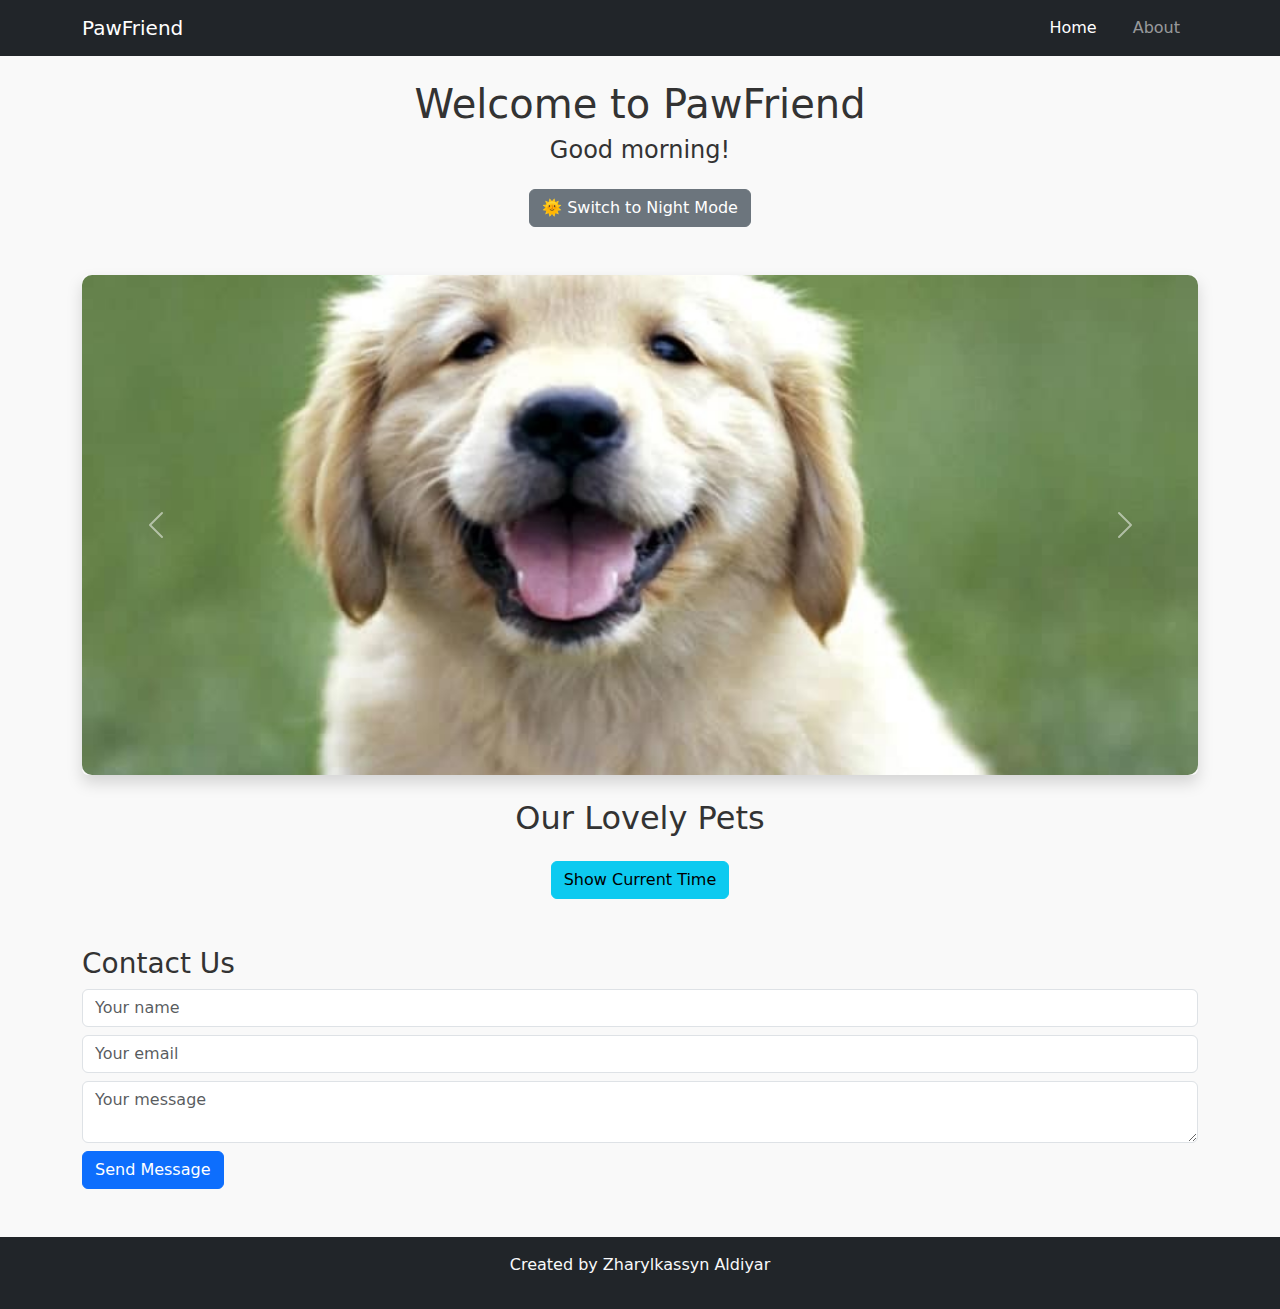
<file: index.html>
<!DOCTYPE html>
<html lang="en">
<head>
  <meta charset="UTF-8">
  <meta name="viewport" content="width=device-width, initial-scale=1.0">
  <title>PawFriend - Pet Adoption Center</title>
  <link rel="stylesheet" href="style.css">
  <link href="https://cdn.jsdelivr.net/npm/bootstrap@5.3.3/dist/css/bootstrap.min.css" rel="stylesheet">
</head>

<body class="day-mode">
  <nav class="navbar navbar-expand-lg navbar-dark bg-dark">
    <div class="container">
      <a class="navbar-brand" href="#">PawFriend</a>
      <div class="navbar-nav">
        <a class="nav-link active" href="#">Home</a>
        <a class="nav-link" href="about.html">About</a>
      </div>
    </div>
  </nav>

  <header class="text-center py-4">
    <h1>Welcome to PawFriend</h1>
    <h4 id="greeting"></h4>
    <button id="modeBtn" class="btn btn-secondary mt-3">🌞 Switch to Night Mode</button>
  </header>

  <div id="petCarousel" class="carousel slide container my-4" data-bs-ride="carousel">
    <div class="carousel-inner rounded shadow">
      <div class="carousel-item active">
        <img src="images/dog1.jpg" class="d-block w-100" alt="Dog">
      </div>
      <div class="carousel-item">
        <img src="images/cat1.jpg" class="d-block w-100" alt="Cat">
      </div>
      <div class="carousel-item">
        <img src="images/parrot1.jpg" class="d-block w-100" alt="Parrot">
      </div>
    </div>
    <button class="carousel-control-prev" type="button" data-bs-target="#petCarousel" data-bs-slide="prev">
      <span class="carousel-control-prev-icon"></span>
    </button>
    <button class="carousel-control-next" type="button" data-bs-target="#petCarousel" data-bs-slide="next">
      <span class="carousel-control-next-icon"></span>
    </button>
  </div>

  <section class="container my-4" id="petSection">
    <h2 class="text-center mb-3">Our Lovely Pets</h2>
    <div id="petList" class="row g-3"></div>
  </section>

  <div class="text-center my-4">
    <button id="showTimeBtn" class="btn btn-info">Show Current Time</button>
    <p id="timeDisplay" class="mt-2 fw-bold"></p>
  </div>

  <section class="container my-5">
    <h3>Contact Us</h3>
    <form id="contactForm">
      <input type="text" class="form-control mb-2" placeholder="Your name" required>
      <input type="email" class="form-control mb-2" placeholder="Your email" required>
      <textarea class="form-control mb-2" placeholder="Your message" required></textarea>
      <button type="submit" class="btn btn-primary">Send Message</button>
    </form>
    <p id="formMsg" class="mt-3 text-success"></p>
  </section>

  <footer class="text-center bg-dark text-light py-3">
    <p>Created by Zharylkassyn Aldiyar</p>
  </footer>

  <script src="https://cdn.jsdelivr.net/npm/bootstrap@5.3.3/dist/js/bootstrap.bundle.min.js"></script>
  <script src="script.js"></script>
</body>
</html>
</file>
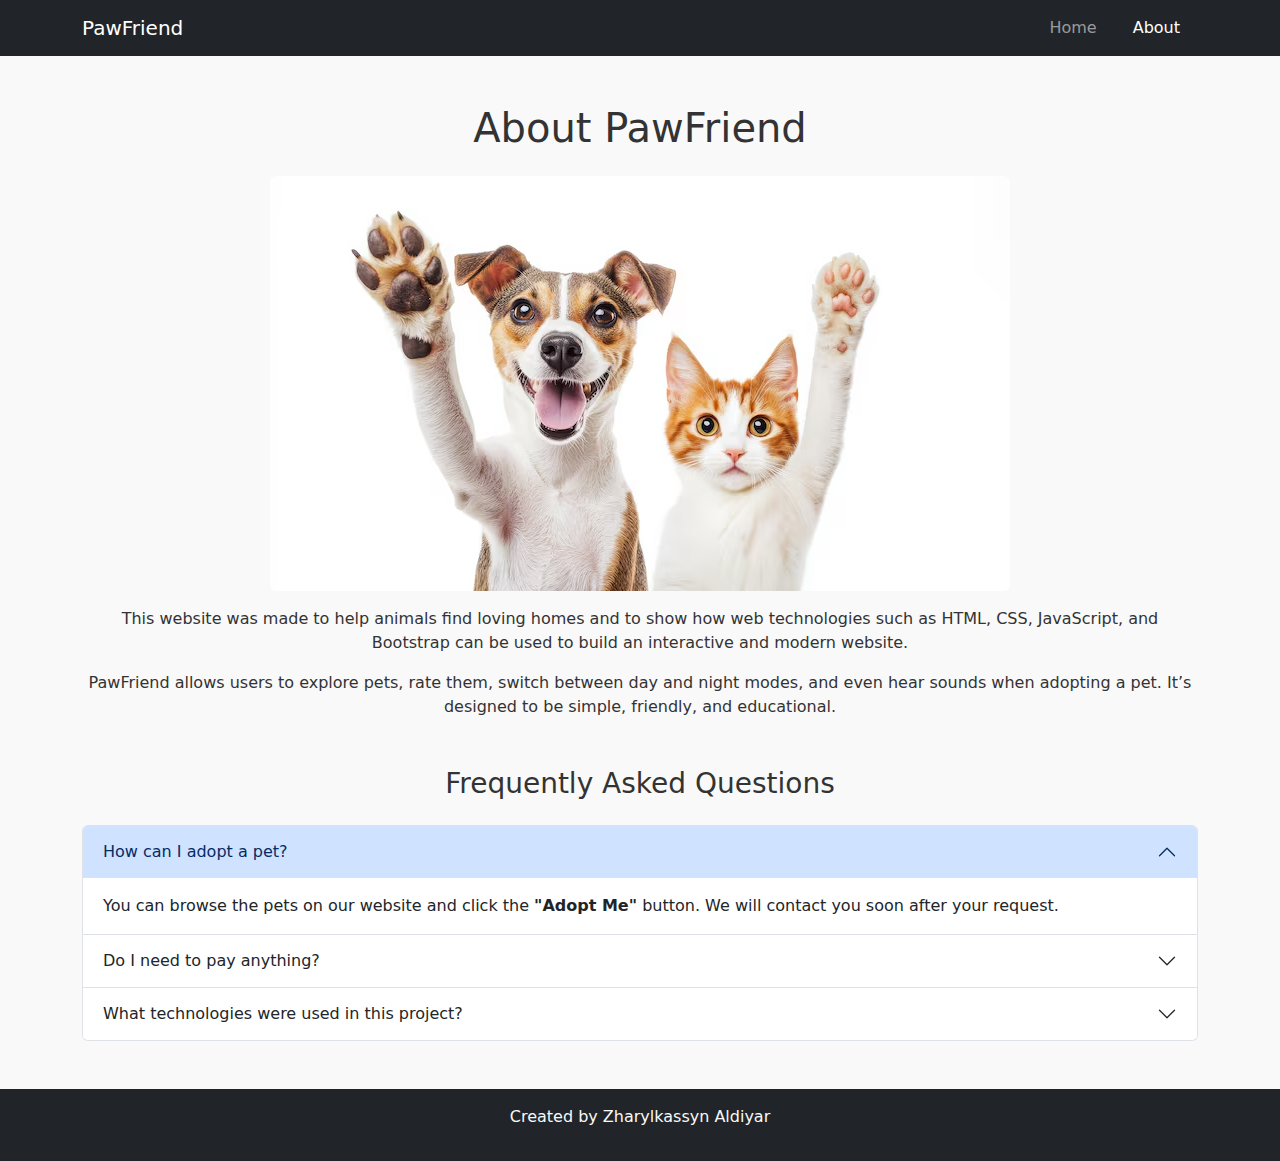
<file: about.html>
<!DOCTYPE html>
<html lang="en">
<head>
  <meta charset="UTF-8">
  <meta name="viewport" content="width=device-width, initial-scale=1.0">
  <title>About PawFriend</title>
  <link rel="stylesheet" href="style.css">
  <link href="https://cdn.jsdelivr.net/npm/bootstrap@5.3.3/dist/css/bootstrap.min.css" rel="stylesheet">
</head>

<body class="day-mode">
    <nav class="navbar navbar-expand-lg navbar-dark bg-dark">
        <div class="container">
            <a class="navbar-brand" href="index.html">PawFriend</a>
            <div class="navbar-nav">
                <a class="nav-link" href="index.html">Home</a>
                <a class="nav-link active" href="#">About</a>
            </div>
        </div>
  </nav>
  
  <section class="container my-5 text-center">
    <h1>About PawFriend</h1>
    <img src="images/about.jpg" class="img-fluid rounded my-3" alt="About PawFriend">
    
    <p>
        This website was made to help animals find loving homes and to show how web technologies such as
        HTML, CSS, JavaScript, and Bootstrap can be used to build an interactive and modern website.
    </p>
    
    <p>
      PawFriend allows users to explore pets, rate them, switch between day and night modes,
      and even hear sounds when adopting a pet. It’s designed to be simple, friendly, and educational.
    </p>
    </section>
    
    <section class="container my-5">
        <h3 class="text-center mb-4">Frequently Asked Questions</h3>
        
        <div class="accordion" id="faqAccordion">
            <div class="accordion-item">
                <h2 class="accordion-header" id="headingOne">
                    <button class="accordion-button" type="button" data-bs-toggle="collapse" data-bs-target="#collapseOne" aria-expanded="true">
                        How can I adopt a pet?
                    </button>
                </h2>
                <div id="collapseOne" class="accordion-collapse collapse show" data-bs-parent="#faqAccordion">
                    <div class="accordion-body">
                        You can browse the pets on our website and click the <strong>"Adopt Me"</strong> button. 
                        We will contact you soon after your request.
                    </div>
                </div>
            </div>
            
            <div class="accordion-item">
                <h2 class="accordion-header" id="headingTwo">
                    <button class="accordion-button collapsed" type="button" data-bs-toggle="collapse" data-bs-target="#collapseTwo">
                        Do I need to pay anything?
                    </button>
                </h2>
            
                <div id="collapseTwo" class="accordion-collapse collapse" data-bs-parent="#faqAccordion">
                    <div class="accordion-body">
                        No, adoption is free. You only need to give your new pet love and care.
                    </div>
                </div>
            </div>
            
            <div class="accordion-item">
                <h2 class="accordion-header" id="headingThree">
                    <button class="accordion-button collapsed" type="button" data-bs-toggle="collapse" data-bs-target="#collapseThree">
                        What technologies were used in this project?
                    </button>
                </h2>
            
                <div id="collapseThree" class="accordion-collapse collapse" data-bs-parent="#faqAccordion">
                    <div class="accordion-body">
                        This website uses HTML, CSS, JavaScript, and Bootstrap. JavaScript is responsible for 
                        interactivity such as the theme switcher, rating system, and sound effects.
                    </div>
                </div>
            </div>
        </div>
    </section>

<footer class="text-center bg-dark text-light py-3">
    <p>Created by Zharylkassyn Aldiyar</p>
</footer>

<script src="https://cdn.jsdelivr.net/npm/bootstrap@5.3.3/dist/js/bootstrap.bundle.min.js"></script>
</body>
</html>
</file>
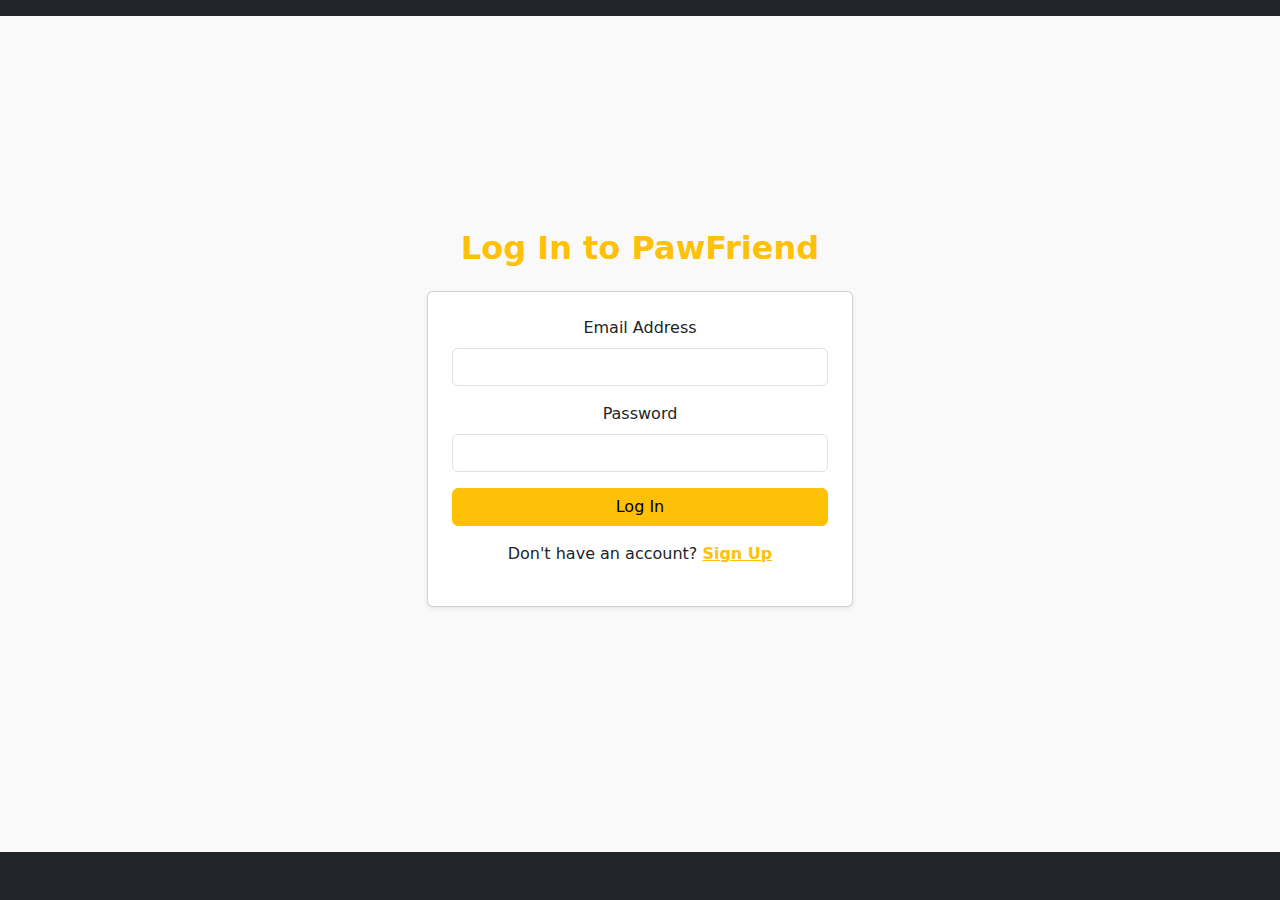
<file: login.html>
<!DOCTYPE html>
<html lang="en">
<head>
  <meta charset="UTF-8" />
  <meta name="viewport" content="width=device-width, initial-scale=1.0" />
  <title>Log In - PawFriend</title>
  <link rel="stylesheet" href="style.css" />
  <link href="https://cdn.jsdelivr.net/npm/bootstrap@5.3.3/dist/css/bootstrap.min.css" rel="stylesheet" />
  <script src="https://code.jquery.com/jquery-3.7.1.min.js"></script>
</head>

<body class="day-mode d-flex flex-column min-vh-100">
  
  <nav class="navbar navbar-expand-lg navbar-dark bg-dark fixed-top">
    </nav>

  <main class="flex-grow-1 d-flex align-items-center justify-content-center pt-offset">
    <div class="container" style="max-width: 450px;">
      <h2 class="fw-bold text-center text-warning mb-4">Log In to PawFriend</h2>
      <div class="card p-4 shadow-sm">
        <form id="loginForm" class="needs-validation" novalidate>
          
          <div class="mb-3">
            <label for="loginEmail" class="form-label">Email Address</label>
            <input type="email" class="form-control" id="loginEmail" required>
            <div class="invalid-feedback">Please enter your registered email.</div>
          </div>
          
          <div class="mb-3">
            <label for="loginPassword" class="form-label">Password</label>
            <input type="password" class="form-control" id="loginPassword" required>
            <div class="invalid-feedback">Please enter your password.</div>
          </div>
          
          <button class="btn btn-warning w-100" type="submit">Log In</button>
        </form>
        <p class="mt-3 text-center">Don't have an account? <a href="signup.html" class="text-warning fw-bold">Sign Up</a></p>
      </div>
      <p id="loginMsg" class="mt-3 text-center fw-bold"></p>
    </div>
  </main>
  
  <footer class="footer bg-dark text-light py-4 mt-auto">
    </footer>
  
  <script src="https://cdn.jsdelivr.net/npm/bootstrap@5.3.3/dist/js/bootstrap.bundle.min.js"></script>
  <script src="script.js"></script>
</body>
</html>
</file>
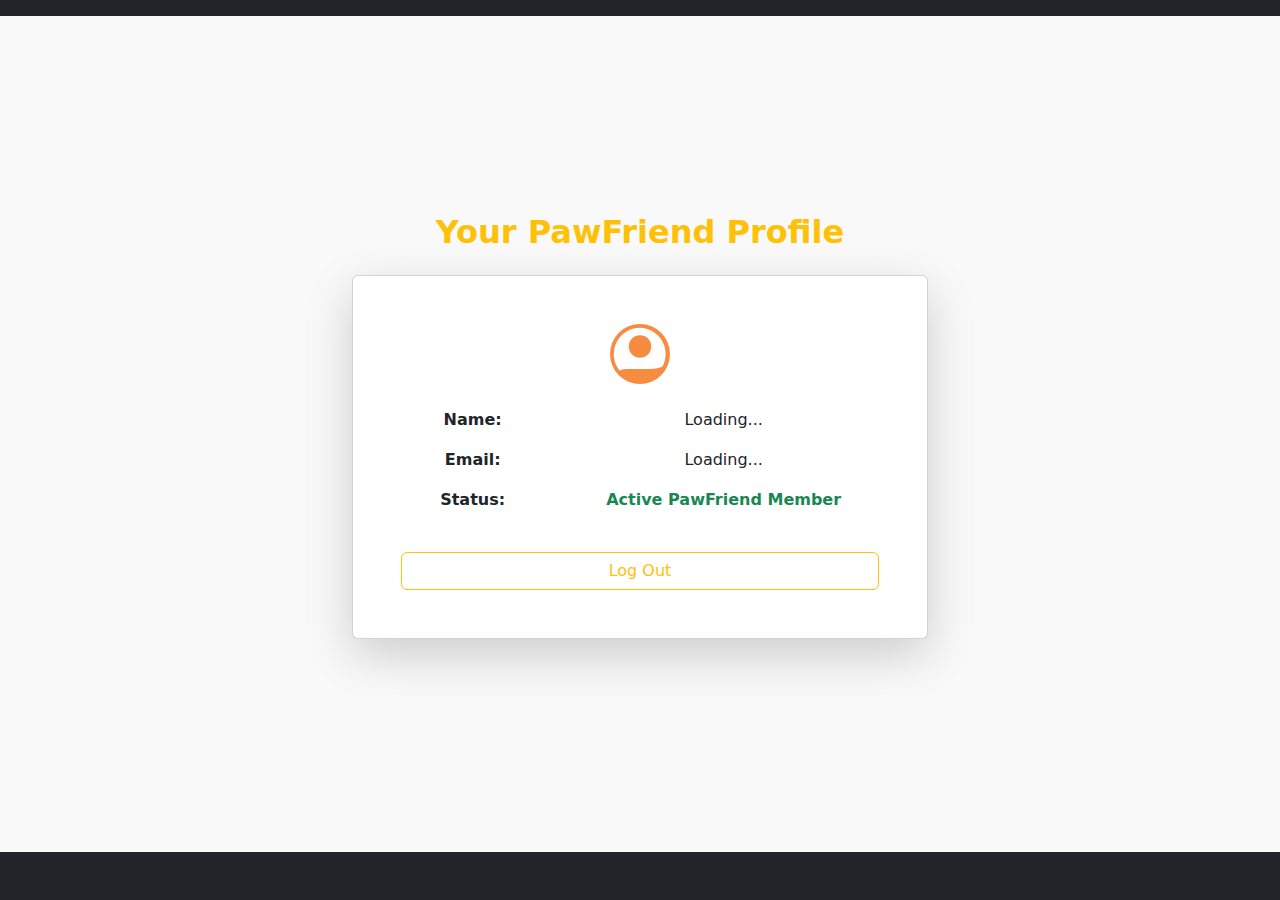
<file: profile.html>
<!DOCTYPE html>
<html lang="en">
<head>
  <meta charset="UTF-8" />
  <meta name="viewport" content="width=device-width, initial-scale=1.0" />
  <title>User Profile - PawFriend</title>
  <link rel="stylesheet" href="style.css" />
  <link href="https://cdn.jsdelivr.net/npm/bootstrap@5.3.3/dist/css/bootstrap.min.css" rel="stylesheet" />
  <script src="https://code.jquery.com/jquery-3.7.1.min.js"></script>
</head>

<body class="day-mode d-flex flex-column min-vh-100">
  
  <nav class="navbar navbar-expand-lg navbar-dark bg-dark fixed-top">
    </nav>

  <main class="flex-grow-1 d-flex align-items-center justify-content-center pt-offset">
    <div class="container" style="max-width: 600px;">
      <h2 class="fw-bold text-center text-warning mb-4">Your PawFriend Profile</h2>
      <div class="card p-5 shadow-lg">
        <div class="text-center mb-4">
            <svg xmlns="http://www.w3.org/2000/svg" width="60" height="60" fill="#f78c40" class="bi bi-person-circle" viewBox="0 0 16 16">
                <path d="M11 6a3 3 0 1 1-6 0 3 3 0 0 1 6 0"/>
                <path fill-rule="evenodd" d="M0 8a8 8 0 1 1 16 0A8 8 0 0 1 0 8m8-7a7 7 0 0 0-5.468 11.37C3.542 11.884 4.84 12 6.5 12h3c1.66 0 2.958-.116 4.468-.63A7 7 0 0 0 8 1"/>
            </svg>
        </div>
        
        <div class="row mb-3">
            <div class="col-sm-4 fw-bold">Name:</div>
            <div class="col-sm-8" id="profileName">Loading...</div>
        </div>
        
        <div class="row mb-3">
            <div class="col-sm-4 fw-bold">Email:</div>
            <div class="col-sm-8" id="profileEmail">Loading...</div>
        </div>
        
        <div class="row mb-4">
            <div class="col-sm-4 fw-bold">Status:</div>
            <div class="col-sm-8 text-success fw-bold">Active PawFriend Member</div>
        </div>
        
        <button id="logOutBtn" class="btn btn-outline-warning w-100 mt-3">Log Out</button>
      </div>
    </div>
  </main>
  
  <footer class="footer bg-dark text-light py-4 mt-auto">
    </footer>
  
  <script src="https://cdn.jsdelivr.net/npm/bootstrap@5.3.3/dist/js/bootstrap.bundle.min.js"></script>
  <script src="script.js"></script>
</body>
</html>
</file>
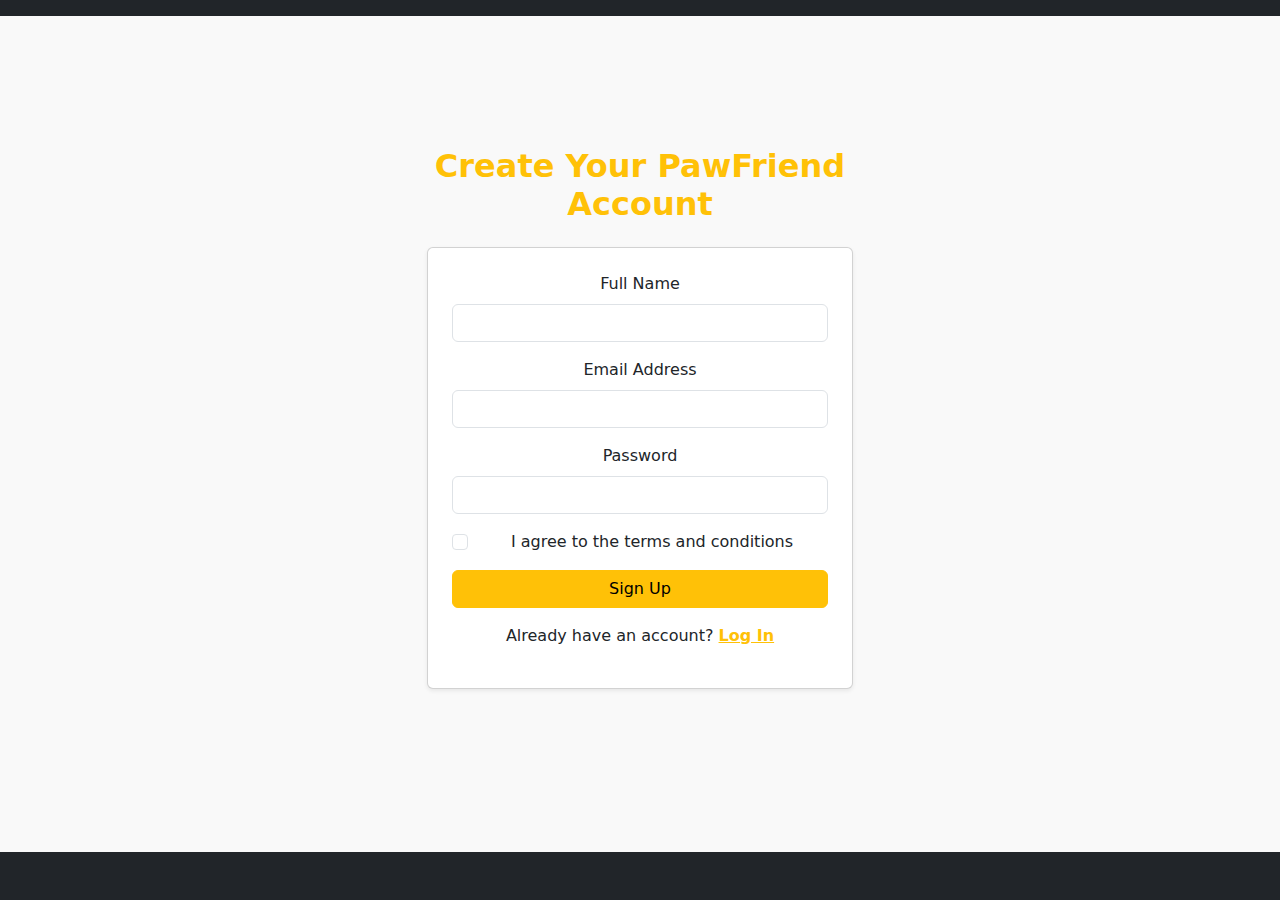
<file: signup.html>
<!DOCTYPE html>
<html lang="en">
<head>
  <meta charset="UTF-8" />
  <meta name="viewport" content="width=device-width, initial-scale=1.0" />
  <title>Sign Up - PawFriend</title>
  <link rel="stylesheet" href="style.css" />
  <link href="https://cdn.jsdelivr.net/npm/bootstrap@5.3.3/dist/css/bootstrap.min.css" rel="stylesheet" />
  <script src="https://code.jquery.com/jquery-3.7.1.min.js"></script>
</head>

<body class="day-mode d-flex flex-column min-vh-100">
  
  <nav class="navbar navbar-expand-lg navbar-dark bg-dark fixed-top">
    </nav>

  <main class="flex-grow-1 d-flex align-items-center justify-content-center pt-offset">
    <div class="container" style="max-width: 450px;">
      <h2 class="fw-bold text-center text-warning mb-4">Create Your PawFriend Account</h2>
      <div class="card p-4 shadow-sm">
        <form id="signupForm" class="needs-validation" novalidate>
          
          <div class="mb-3">
            <label for="regName" class="form-label">Full Name</label>
            <input type="text" class="form-control" id="regName" required>
            <div class="invalid-feedback">Please enter your full name.</div>
          </div>
          
          <div class="mb-3">
            <label for="regEmail" class="form-label">Email Address</label>
            <input type="email" class="form-control" id="regEmail" required>
            <div class="invalid-feedback" id="emailError">Please enter a valid email address.</div>
          </div>
          
          <div class="mb-3">
            <label for="regPassword" class="form-label">Password</label>
            <input type="password" class="form-control" id="regPassword" required>
            <div class="invalid-feedback" id="passwordError">
                Password must be at least 8 characters long, contain a capital letter, a number, and a symbol.
            </div>
          </div>
          
          <div class="mb-3 form-check">
            <input type="checkbox" class="form-check-input" id="terms" required>
            <label class="form-check-label" for="terms">I agree to the terms and conditions</label>
            <div class="invalid-feedback">You must agree before submitting.</div>
          </div>
          
          <button class="btn btn-warning w-100" type="submit">Sign Up</button>
        </form>
        <p class="mt-3 text-center">Already have an account? <a href="login.html" class="text-warning fw-bold">Log In</a></p>
      </div>
      <p id="signupMsg" class="mt-3 text-center fw-bold"></p>
    </div>
  </main>
  
  <footer class="footer bg-dark text-light py-4 mt-auto">
    </footer>
  
  <script src="https://cdn.jsdelivr.net/npm/bootstrap@5.3.3/dist/js/bootstrap.bundle.min.js"></script>
  <script src="script.js"></script>
</body>
</html>
</file>
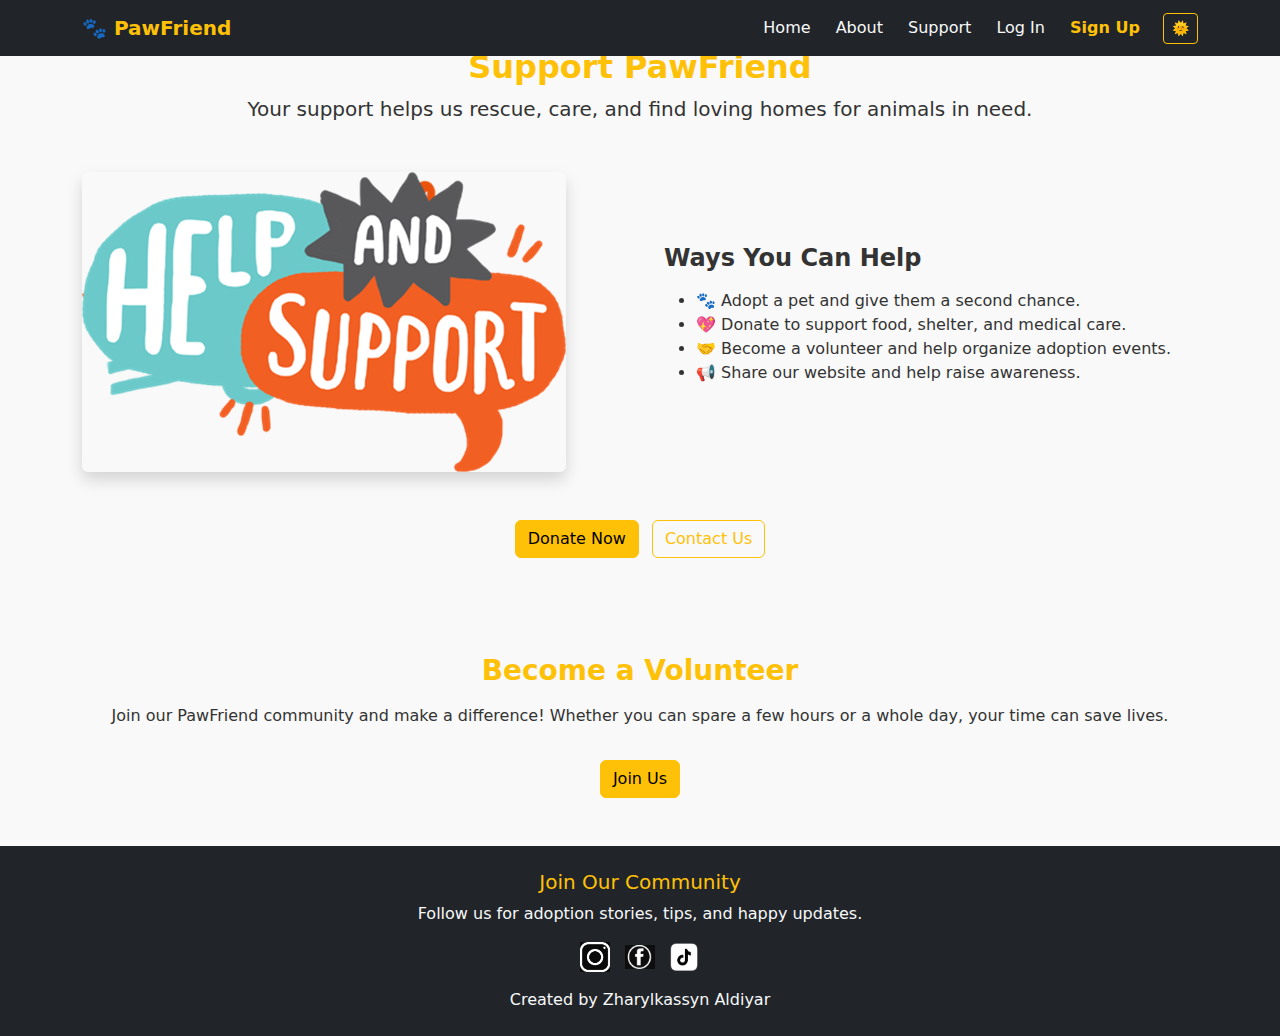
<file: support.html>
<!DOCTYPE html>
<html lang="en">
<head>
    <meta charset="UTF-8">
    <meta name="viewport" content="width=device-width, initial-scale=1.0">
    <title>Support - PawFriend</title>
    <link rel="stylesheet" href="style.css">
    <link href="https://cdn.jsdelivr.net/npm/bootstrap@5.3.3/dist/css/bootstrap.min.css" rel="stylesheet">
    <script src="https://code.jquery.com/jquery-3.7.1.min.js"></script>
</head>

<body>
  <nav class="navbar navbar-expand-lg navbar-dark bg-dark fixed-top">
    <div class="container">
      <a class="navbar-brand fw-bold text-warning" href="index.html">🐾 PawFriend</a>
      <div class="ms-auto">
        <a href="index.html" class="nav-link d-inline text-light">Home</a>
        <a href="about.html" class="nav-link d-inline text-light">About</a>
        
        <a href="support.html" class="nav-link d-inline text-light">Support</a>
        <a href="login.html" class="nav-link d-inline text-light">Log In</a>
        <a href="signup.html" class="nav-link d-inline text-warning fw-bold">Sign Up</a>
        
        <button id="modeBtn" class="btn btn-outline-warning btn-sm ms-2">🌞</button>
     </div>
    </div>
  </nav>

  <section class="py-5">
    <div class="container">
      <div class="text-center mb-5">
        <h2 class="fw-bold text-warning">Support PawFriend</h2>
        <p class="lead">Your support helps us rescue, care, and find loving homes for animals in need.</p>
      </div>

      <div class="row g-5 align-items-center">
        <div class="col-md-6">
          <img src="images/support1.jpg" class="img-fluid rounded shadow" alt="Support">
        </div>
        <div class="col-md-6">
          <h4 class="fw-bold">Ways You Can Help</h4>
          <ul class="mt-3">
            <li>🐾 Adopt a pet and give them a second chance.</li>
            <li>💖 Donate to support food, shelter, and medical care.</li>
            <li>🤝 Become a volunteer and help organize adoption events.</li>
            <li>📢 Share our website and help raise awareness.</li>
          </ul>
        </div>
      </div>

      <div class="text-center mt-5">
        <a href="#" class="btn btn-warning me-2" 
        data-bs-toggle="modal" 
        data-bs-target="#donationModal">Donate Now</a>
        <a href="index.html#contact" class="btn btn-outline-warning">Contact Us</a>
      </div>
    </div>
  </section>

  <section class="py-5">
    <div class="container text-center">
      <h3 class="fw-bold text-warning mb-3">Become a Volunteer</h3>
      <p>Join our PawFriend community and make a difference!  
         Whether you can spare a few hours or a whole day, your time can save lives.</p>
      <a href="https://www.instagram.com/volunteers_of_pawfriend?igsh=bTJ6amhjczU5aGlk" class="btn btn-warning mt-3">Join Us</a>
    </div>
  </section>

  <div class="modal fade" id="donationModal" tabindex="-1" aria-labelledby="donationModalLabel" aria-hidden="true">
  <div class="modal-dialog modal-dialog-centered">
    <div class="modal-content">
      <div class="modal-header">
        <h5 class="modal-title fw-bold text-warning" id="donationModalLabel">Support Our Cause</h5>
        <button type="button" class="btn-close" data-bs-dismiss="modal" aria-label="Close"></button>
      </div>
      <div class="modal-body">
        <p class="text-muted">Choose your donation amount. Every dollar helps rescue a pet!</p>
        
        <form id="donationForm" class="needs-validation" novalidate>
          
          <div class="mb-3">
            <label for="donationAmount" class="form-label">Select Amount</label>
            <select class="form-select" id="donationAmount" required>
              <option value="">Select...</option>
              <option value="25">25$ - Food for a week</option>
              <option value="50">50$ - Vaccinations</option>
              <option value="100">100$ - Emergency Vet Fund</option>
              <option value="custom">Other amount</option>
            </select>
            <div class="invalid-feedback">Please select a donation amount.</div>
          </div>

          <div class="mb-3" id="customAmountField" style="display:none;">
            <label for="customAmount" class="form-label">Enter Custom Amount ($)</label>
            <input type="number" class="form-control" id="customAmount" min="1" placeholder="Min 1$">
            <div class="invalid-feedback">Please enter a valid amount.</div>
          </div>
          
          <div class="mb-3">
            <label for="donationEmail" class="form-label">Your Email</label>
            <input type="email" class="form-control" id="donationEmail" placeholder="email@example.com" required>
            <div class="invalid-feedback">Please enter a valid email address.</div>
          </div>

          <button class="btn btn-warning w-100" type="submit">Complete Donation</button>
        </form>
        <p id="donationFormMsg" class="mt-3 text-center"></p>
      </div>
    </div>
  </div>
</div>

  <footer class="footer bg-dark text-light py-4">
    <div class="container text-center">
      <h5 class="text-warning">Join Our Community</h5>
      <p>Follow us for adoption stories, tips, and happy updates.</p>
      <div class="social-icons my-3">
        <a href="https://www.instagram.com/aldi_mandi?igsh=MTNndjhwNHQzbDN1dQ=="><img src="images/instagram.png" width="30"></a>
        <a href="https://www.facebook.com/share/1G3WvQiCTX/"><img src="images/facebook.png" width="30"></a>
        <a href="https://www.tiktok.com/@aldi_mandi?_r=1&_t=ZM-91HJtA16TJU"><img src="images/tiktok.png" width="30"></a>
      </div>
      <p class="mb-0"> Created by Zharylkassyn Aldiyar</p>
    </div>
  </footer>

  <script src="script.js"></script>
  <script src="https://cdn.jsdelivr.net/npm/bootstrap@5.3.3/dist/js/bootstrap.bundle.min.js"></script>
</body>
</html>
</file>
<file: style.css>
body {
  font-family: 'Poppins', sans-serif;
  transition: background 0.3s, color 0.3s;
  padding-top: 0;
}

.navbar .nav-link {
  margin: 0 10px;
  font-weight: 500;
}

.navbar .nav-link:hover {
  color: #ffc107 !important;
}

.day-mode #whyAdopt {
  background-color: #f4f6f8;
  color: #212529;
}

.day-mode #whyAdopt .card {
  background-color: #ffffff;
  color: #040505;
  border: 1px solid rgba(0, 0, 0, 0.1);
}

.night-mode #whyAdopt {
    background-color: #2b2d42;
    color: #e0e6ed;
}

.night-mode #whyAdopt .card {
  background-color: #e5ecfa;
  color: #090a0a;
  border: 1px solid rgba(255, 255, 255, 0.15);
  transition: all 0.3s ease;
}

.night-mode #whyAdopt .card:hover {
  background-color: #f5f7fc;
  box-shadow: 0 6px 15px rgba(255, 255, 255, 0.1);
}

.hero {
  background: linear-gradient(rgba(43,45,66,0.8), rgba(43,45,66,0.8)), url('images/banner1.jpg') center/cover no-repeat;
  padding: 120px 0;
}

#petCarousel img {
    width: 100%;
    height: 500px;
    object-fit: cover;
    border-radius: 10px
}

.contact {
  background: #2b2d42;
}

.day-mode #visionTeam .card {
    background-color: #ffffff;
    color: #212529;
    border: 1px solid rgba(0, 0, 0, 0.125);
}

.night-mode #visionTeam .card {
    background-color: #e6e9fd;
    color: #212529;
    border: 1px solid rgba(255, 255, 255, 0.15);
}

.card {
  border: none;
  border-radius: 10px;
  box-shadow: 0 4px 15px rgba(0,0,0,0.1);
  padding: 20px;
  text-align: center;
  transition: transform 0.2s;
}

.card:hover {
  transform: scale(1.03);
}

.footer img {
  margin: 0 5px;
  filter: invert(1);
  transition: transform 0.2s;
}
.footer img:hover {
  transform: scale(1.1);
}

.btn-warning {
  background-color: #f78c40;
  border: none;
}
.btn-warning:hover {
  background-color: #e67a29;
}

.text-warning {
  color: #f78c40 !important;
}

.day-mode {
  background-color: #f9f9f9;
  color: #333;
}

.night-mode {
  background-color: #2b2d42;
  color: #f9f9f9;
}

mark {
  background-color: yellow;
  padding: 0 2px;
  border-radius: 3px;
}

@media (max-width: 768px) {
  .hero h1 {
    font-size: 1.8rem;
  }
  .hero p {
    font-size: 1rem;
  }
}

#whyAdopt .card {
  transition: all 0.3s ease-in-out;
  border-radius: 15px;
}

#whyAdopt .card:hover {
  transform: translateY(-5px);
  box-shadow: 0 6px 15px rgba(0,0,0,0.1);
}

#whyAdopt .icon img {
  filter: drop-shadow(0 2px 3px rgba(0,0,0,0.2));
}
</file>
